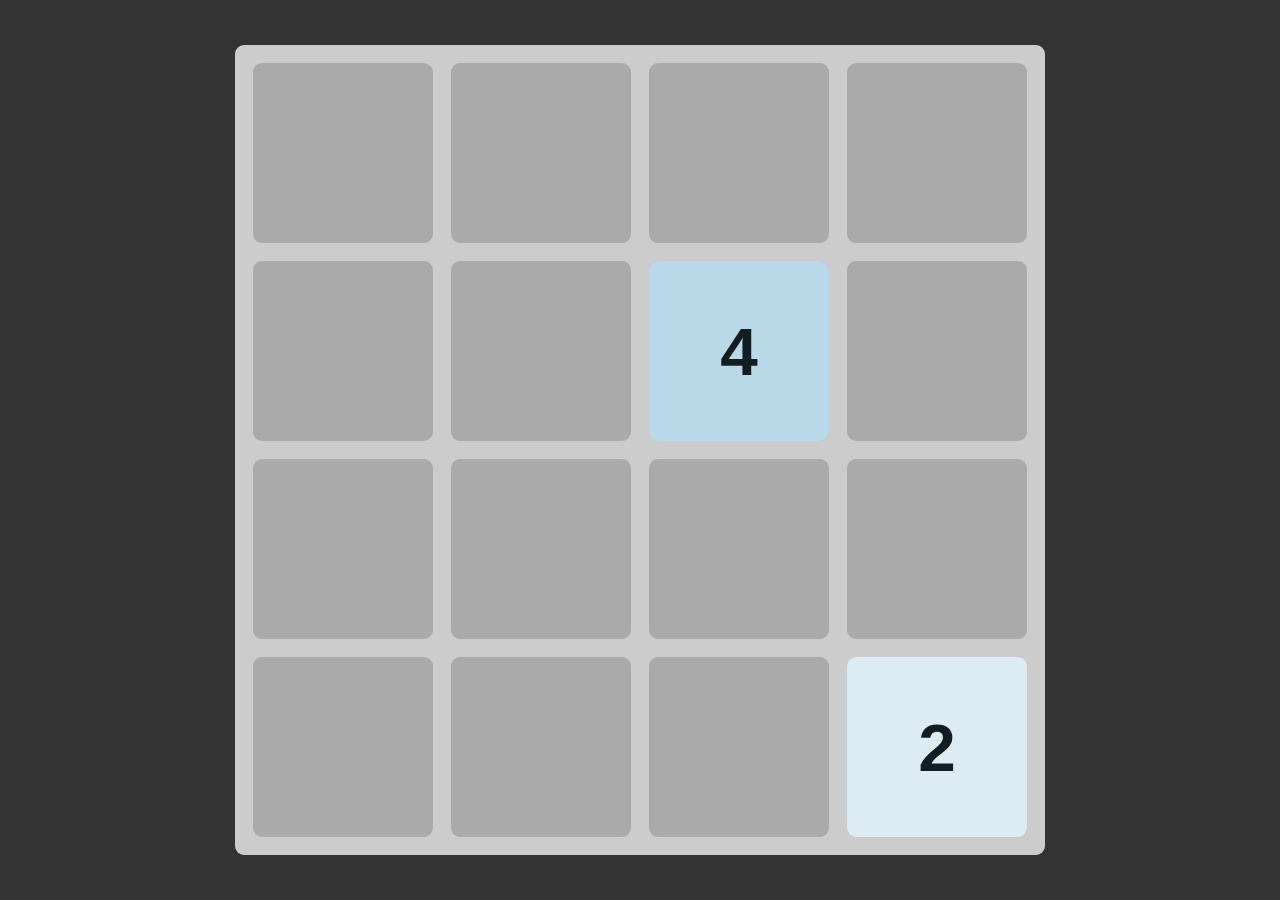
<file: 2048-HTML/index.html>
<!DOCTYPE html>
<html lang="en">
  <head>
    <meta charset="UTF-8" />
    <meta http-equiv="X-UA-Compatible" content="IE=edge" />
    <meta name="viewport" content="width=device-width, initial-scale=1.0" />
    <title>2048</title>
    <link rel="stylesheet" type="text/css" href="index.css" />
    <script src="index.js" type="module" defer></script>
  </head>
  <body>
    <div id="game-borard">
    </div>
  </body>
</html>
</file>
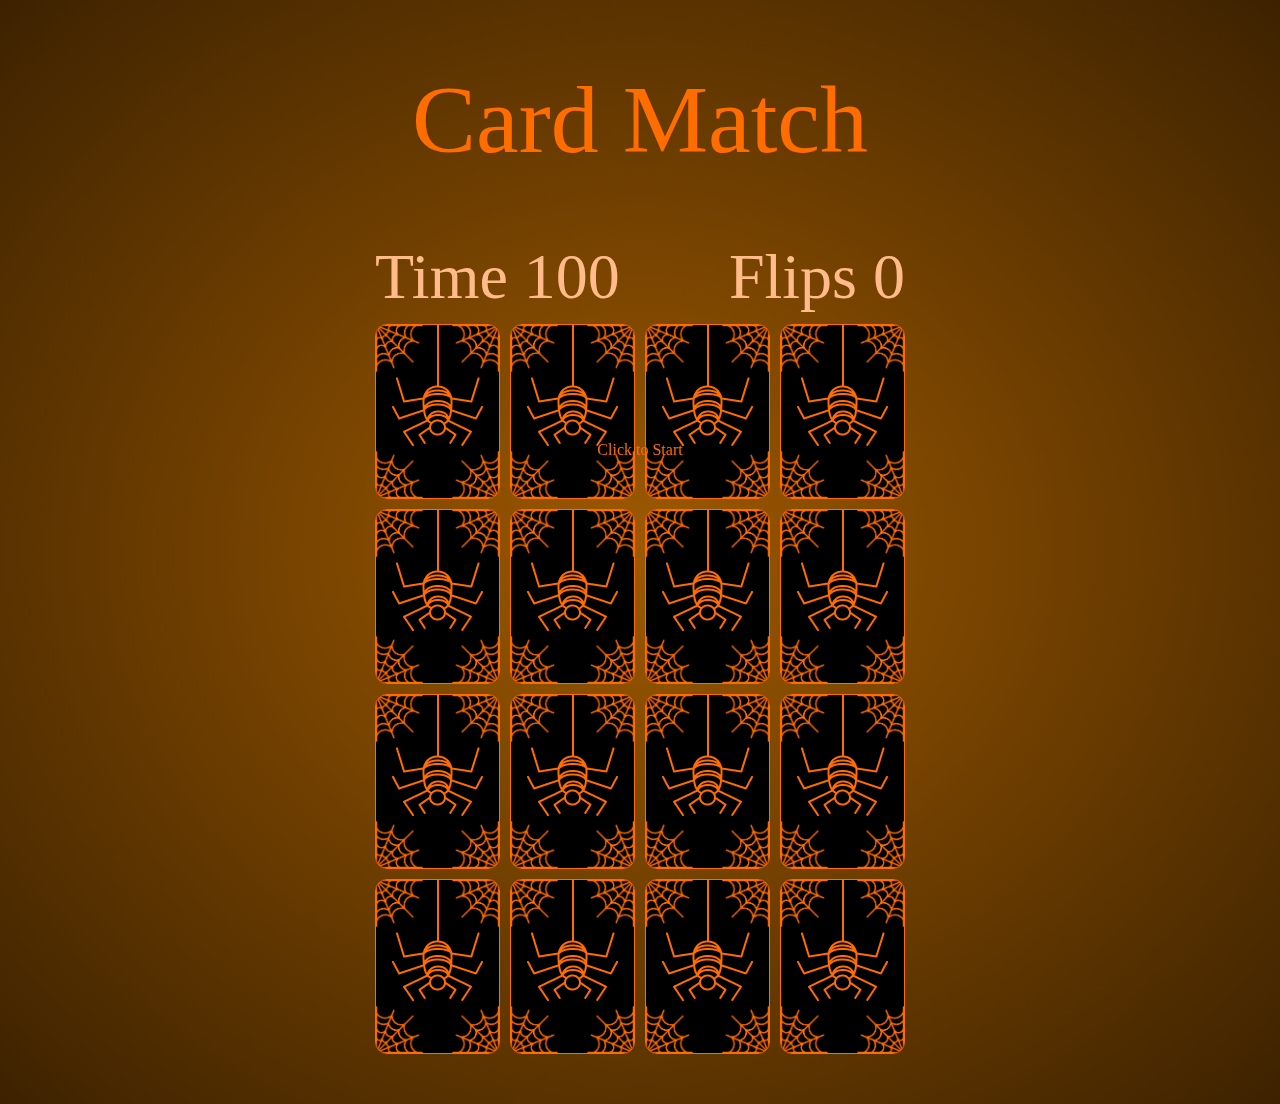
<file: card-matching/index.html>
<!DOCTYPE html>
<html lang="en">

<head>
    <meta charset="UTF-8">
    <meta http-equiv="X-UA-Compatible" content="IE=edge">
    <meta name="viewport" content="width=device-width, initial-scale=1.0">
    <title>Card Match</title>
    <link rel="stylesheet" href="./style.css">
    <script src="./script.js" async></script>
</head>

<body>
    <h1 class="page-title">Card Match</h1>
    <div class="overlay-text visible">
        Click to Start
    </div>
    <div id="game-over-text" class="overlay-text">
        Game Over
        <span class="overlay-text-small">Click to Restart</span>
    </div>
    <div id="victory-text" class="overlay-text">
        VICTORY
        <span class="overlay-text-small">Click to Restart</span>
    </div>
    <div class="game-container">
        <div class="game-info-container">
            <div class="game-info">Time <span id="time-remaining">100</span></div>
            <div class="game-info">Flips <span id="flips">0</span></div>
        </div>
        <div class="card">
            <div class="card-back card-face">
                <img src="Assets/Images/Cobweb.png"
                    class="cob-web cob-web-top-left">
                <img src="Assets/Images/Cobweb.png"
                    class="cob-web cob-web-top-right">
                <img src="Assets/Images/Cobweb.png"
                    class="cob-web cob-web-bottom-left">
                <img src="Assets/Images/Cobweb.png"
                    class="cob-web cob-web-bottom-right">
                <img src="Assets/Images/Spider.png"
                    class="spider">
            </div>
            <div class="card-front card-face">
                <img src="Assets/Images/CobwebGrey.png"
                    class="cob-web cob-web-top-left">
                <img src="Assets/Images/CobwebGrey.png"
                    class="cob-web cob-web-top-right">
                <img src="Assets/Images/CobwebGrey.png"
                    class="cob-web cob-web-bottom-left">
                <img src="Assets/Images/CobwebGrey.png"
                    class="cob-web cob-web-bottom-right">
                <img src="Assets/Images/Bat.png"
                    class="card-value">
            </div>
        </div>
        <div class="card">
            <div class="card-back card-face">
                <img src="Assets/Images/Cobweb.png"
                    class="cob-web cob-web-top-left">
                <img src="Assets/Images/Cobweb.png"
                    class="cob-web cob-web-top-right">
                <img src="Assets/Images/Cobweb.png"
                    class="cob-web cob-web-bottom-left">
                <img src="Assets/Images/Cobweb.png"
                    class="cob-web cob-web-bottom-right">
                <img src="Assets/Images/Spider.png"
                    class="spider">
            </div>
            <div class="card-front card-face">
                <img src="Assets/Images/CobwebGrey.png"
                    class="cob-web cob-web-top-left">
                <img src="Assets/Images/CobwebGrey.png"
                    class="cob-web cob-web-top-right">
                <img src="Assets/Images/CobwebGrey.png"
                    class="cob-web cob-web-bottom-left">
                <img src="Assets/Images/CobwebGrey.png"
                    class="cob-web cob-web-bottom-right">
                <img src="Assets/Images/Bat.png"
                    class="card-value">
            </div>
        </div>
        <div class="card">
            <div class="card-back card-face">
                <img src="Assets/Images/Cobweb.png"
                    class="cob-web cob-web-top-left">
                <img src="Assets/Images/Cobweb.png"
                    class="cob-web cob-web-top-right">
                <img src="Assets/Images/Cobweb.png"
                    class="cob-web cob-web-bottom-left">
                <img src="Assets/Images/Cobweb.png"
                    class="cob-web cob-web-bottom-right">
                <img src="Assets/Images/Spider.png"
                    class="spider">
            </div>
            <div class="card-front card-face">
                <img src="Assets/Images/CobwebGrey.png"
                    class="cob-web cob-web-top-left">
                <img src="Assets/Images/CobwebGrey.png"
                    class="cob-web cob-web-top-right">
                <img src="Assets/Images/CobwebGrey.png"
                    class="cob-web cob-web-bottom-left">
                <img src="Assets/Images/CobwebGrey.png"
                    class="cob-web cob-web-bottom-right">
                <img src="Assets/Images/Bones.png"
                    class="card-value">
            </div>
        </div>
        <div class="card">
            <div class="card-back card-face">
                <img src="Assets/Images/Cobweb.png"
                    class="cob-web cob-web-top-left">
                <img src="Assets/Images/Cobweb.png"
                    class="cob-web cob-web-top-right">
                <img src="Assets/Images/Cobweb.png"
                    class="cob-web cob-web-bottom-left">
                <img src="Assets/Images/Cobweb.png"
                    class="cob-web cob-web-bottom-right">
                <img src="Assets/Images/Spider.png"
                    class="spider">
            </div>
            <div class="card-front card-face">
                <img src="Assets/Images/CobwebGrey.png"
                    class="cob-web cob-web-top-left">
                <img src="Assets/Images/CobwebGrey.png"
                    class="cob-web cob-web-top-right">
                <img src="Assets/Images/CobwebGrey.png"
                    class="cob-web cob-web-bottom-left">
                <img src="Assets/Images/CobwebGrey.png"
                    class="cob-web cob-web-bottom-right">
                <img src="Assets/Images/Bones.png"
                    class="card-value">
            </div>
        </div>
        <div class="card">
            <div class="card-back card-face">
                <img src="Assets/Images/Cobweb.png"
                    class="cob-web cob-web-top-left">
                <img src="Assets/Images/Cobweb.png"
                    class="cob-web cob-web-top-right">
                <img src="Assets/Images/Cobweb.png"
                    class="cob-web cob-web-bottom-left">
                <img src="Assets/Images/Cobweb.png"
                    class="cob-web cob-web-bottom-right">
                <img src="Assets/Images/Spider.png"
                    class="spider">
            </div>
            <div class="card-front card-face">
                <img src="Assets/Images/CobwebGrey.png"
                    class="cob-web cob-web-top-left">
                <img src="Assets/Images/CobwebGrey.png"
                    class="cob-web cob-web-top-right">
                <img src="Assets/Images/CobwebGrey.png"
                    class="cob-web cob-web-bottom-left">
                <img src="Assets/Images/CobwebGrey.png"
                    class="cob-web cob-web-bottom-right">
                <img src="Assets/Images/Skull.png"
                    class="card-value">
            </div>
        </div>
        <div class="card">
            <div class="card-back card-face">
                <img src="Assets/Images/Cobweb.png"
                    class="cob-web cob-web-top-left">
                <img src="Assets/Images/Cobweb.png"
                    class="cob-web cob-web-top-right">
                <img src="Assets/Images/Cobweb.png"
                    class="cob-web cob-web-bottom-left">
                <img src="Assets/Images/Cobweb.png"
                    class="cob-web cob-web-bottom-right">
                <img src="Assets/Images/Spider.png"
                    class="spider">
            </div>
            <div class="card-front card-face">
                <img src="Assets/Images/CobwebGrey.png"
                    class="cob-web cob-web-top-left">
                <img src="Assets/Images/CobwebGrey.png"
                    class="cob-web cob-web-top-right">
                <img src="Assets/Images/CobwebGrey.png"
                    class="cob-web cob-web-bottom-left">
                <img src="Assets/Images/CobwebGrey.png"
                    class="cob-web cob-web-bottom-right">
                <img src="Assets/Images/Skull.png"
                    class="card-value">
            </div>
        </div>
        <div class="card">
            <div class="card-back card-face">
                <img src="Assets/Images/Cobweb.png"
                    class="cob-web cob-web-top-left">
                <img src="Assets/Images/Cobweb.png"
                    class="cob-web cob-web-top-right">
                <img src="Assets/Images/Cobweb.png"
                    class="cob-web cob-web-bottom-left">
                <img src="Assets/Images/Cobweb.png"
                    class="cob-web cob-web-bottom-right">
                <img src="Assets/Images/Spider.png"
                    class="spider">
            </div>
            <div class="card-front card-face">
                <img src="Assets/Images/CobwebGrey.png"
                    class="cob-web cob-web-top-left">
                <img src="Assets/Images/CobwebGrey.png"
                    class="cob-web cob-web-top-right">
                <img src="Assets/Images/CobwebGrey.png"
                    class="cob-web cob-web-bottom-left">
                <img src="Assets/Images/CobwebGrey.png"
                    class="cob-web cob-web-bottom-right">
                <img src="Assets/Images/Cauldron.png"
                    class="card-value">
            </div>
        </div>
        <div class="card">
            <div class="card-back card-face">
                <img src="Assets/Images/Cobweb.png"
                    class="cob-web cob-web-top-left">
                <img src="Assets/Images/Cobweb.png"
                    class="cob-web cob-web-top-right">
                <img src="Assets/Images/Cobweb.png"
                    class="cob-web cob-web-bottom-left">
                <img src="Assets/Images/Cobweb.png"
                    class="cob-web cob-web-bottom-right">
                <img src="Assets/Images/Spider.png"
                    class="spider">
            </div>
            <div class="card-front card-face">
                <img src="Assets/Images/CobwebGrey.png"
                    class="cob-web cob-web-top-left">
                <img src="Assets/Images/CobwebGrey.png"
                    class="cob-web cob-web-top-right">
                <img src="Assets/Images/CobwebGrey.png"
                    class="cob-web cob-web-bottom-left">
                <img src="Assets/Images/CobwebGrey.png"
                    class="cob-web cob-web-bottom-right">
                <img src="Assets/Images/Cauldron.png"
                    class="card-value">
            </div>
        </div>
        <div class="card">
            <div class="card-back card-face">
                <img src="Assets/Images/Cobweb.png"
                    class="cob-web cob-web-top-left">
                <img src="Assets/Images/Cobweb.png"
                    class="cob-web cob-web-top-right">
                <img src="Assets/Images/Cobweb.png"
                    class="cob-web cob-web-bottom-left">
                <img src="Assets/Images/Cobweb.png"
                    class="cob-web cob-web-bottom-right">
                <img src="Assets/Images/Spider.png"
                    class="spider">
            </div>
            <div class="card-front card-face">
                <img src="Assets/Images/CobwebGrey.png"
                    class="cob-web cob-web-top-left">
                <img src="Assets/Images/CobwebGrey.png"
                    class="cob-web cob-web-top-right">
                <img src="Assets/Images/CobwebGrey.png"
                    class="cob-web cob-web-bottom-left">
                <img src="Assets/Images/CobwebGrey.png"
                    class="cob-web cob-web-bottom-right">
                <img src="Assets/Images/Dracula.png"
                    class="card-value">
            </div>
        </div>
        <div class="card">
            <div class="card-back card-face">
                <img src="Assets/Images/Cobweb.png"
                    class="cob-web cob-web-top-left">
                <img src="Assets/Images/Cobweb.png"
                    class="cob-web cob-web-top-right">
                <img src="Assets/Images/Cobweb.png"
                    class="cob-web cob-web-bottom-left">
                <img src="Assets/Images/Cobweb.png"
                    class="cob-web cob-web-bottom-right">
                <img src="Assets/Images/Spider.png"
                    class="spider">
            </div>
            <div class="card-front card-face">
                <img src="Assets/Images/CobwebGrey.png"
                    class="cob-web cob-web-top-left">
                <img src="Assets/Images/CobwebGrey.png"
                    class="cob-web cob-web-top-right">
                <img src="Assets/Images/CobwebGrey.png"
                    class="cob-web cob-web-bottom-left">
                <img src="Assets/Images/CobwebGrey.png"
                    class="cob-web cob-web-bottom-right">
                <img src="Assets/Images/Dracula.png"
                    class="card-value">
            </div>
        </div>
        <div class="card">
            <div class="card-back card-face">
                <img src="Assets/Images/Cobweb.png"
                    class="cob-web cob-web-top-left">
                <img src="Assets/Images/Cobweb.png"
                    class="cob-web cob-web-top-right">
                <img src="Assets/Images/Cobweb.png"
                    class="cob-web cob-web-bottom-left">
                <img src="Assets/Images/Cobweb.png"
                    class="cob-web cob-web-bottom-right">
                <img src="Assets/Images/Spider.png"
                    class="spider">
            </div>
            <div class="card-front card-face">
                <img src="Assets/Images/CobwebGrey.png"
                    class="cob-web cob-web-top-left">
                <img src="Assets/Images/CobwebGrey.png"
                    class="cob-web cob-web-top-right">
                <img src="Assets/Images/CobwebGrey.png"
                    class="cob-web cob-web-bottom-left">
                <img src="Assets/Images/CobwebGrey.png"
                    class="cob-web cob-web-bottom-right">
                <img src="Assets/Images/Eye.png"
                    class="card-value">
            </div>
        </div>
        <div class="card">
            <div class="card-back card-face">
                <img src="Assets/Images/Cobweb.png"
                    class="cob-web cob-web-top-left">
                <img src="Assets/Images/Cobweb.png"
                    class="cob-web cob-web-top-right">
                <img src="Assets/Images/Cobweb.png"
                    class="cob-web cob-web-bottom-left">
                <img src="Assets/Images/Cobweb.png"
                    class="cob-web cob-web-bottom-right">
                <img src="Assets/Images/Spider.png"
                    class="spider">
            </div>
            <div class="card-front card-face">
                <img src="Assets/Images/CobwebGrey.png"
                    class="cob-web cob-web-top-left">
                <img src="Assets/Images/CobwebGrey.png"
                    class="cob-web cob-web-top-right">
                <img src="Assets/Images/CobwebGrey.png"
                    class="cob-web cob-web-bottom-left">
                <img src="Assets/Images/CobwebGrey.png"
                    class="cob-web cob-web-bottom-right">
                <img src="Assets/Images/Eye.png"
                    class="card-value">
            </div>
        </div>
        <div class="card">
            <div class="card-back card-face">
                <img src="Assets/Images/Cobweb.png"
                    class="cob-web cob-web-top-left">
                <img src="Assets/Images/Cobweb.png"
                    class="cob-web cob-web-top-right">
                <img src="Assets/Images/Cobweb.png"
                    class="cob-web cob-web-bottom-left">
                <img src="Assets/Images/Cobweb.png"
                    class="cob-web cob-web-bottom-right">
                <img src="Assets/Images/Spider.png"
                    class="spider">
            </div>
            <div class="card-front card-face">
                <img src="Assets/Images/CobwebGrey.png"
                    class="cob-web cob-web-top-left">
                <img src="Assets/Images/CobwebGrey.png"
                    class="cob-web cob-web-top-right">
                <img src="Assets/Images/CobwebGrey.png"
                    class="cob-web cob-web-bottom-left">
                <img src="Assets/Images/CobwebGrey.png"
                    class="cob-web cob-web-bottom-right">
                <img src="Assets/Images/Ghost.png"
                    class="card-value">
            </div>
        </div>
        <div class="card">
            <div class="card-back card-face">
                <img src="Assets/Images/Cobweb.png"
                    class="cob-web cob-web-top-left">
                <img src="Assets/Images/Cobweb.png"
                    class="cob-web cob-web-top-right">
                <img src="Assets/Images/Cobweb.png"
                    class="cob-web cob-web-bottom-left">
                <img src="Assets/Images/Cobweb.png"
                    class="cob-web cob-web-bottom-right">
                <img src="Assets/Images/Spider.png"
                    class="spider">
            </div>
            <div class="card-front card-face">
                <img src="Assets/Images/CobwebGrey.png"
                    class="cob-web cob-web-top-left">
                <img src="Assets/Images/CobwebGrey.png"
                    class="cob-web cob-web-top-right">
                <img src="Assets/Images/CobwebGrey.png"
                    class="cob-web cob-web-bottom-left">
                <img src="Assets/Images/CobwebGrey.png"
                    class="cob-web cob-web-bottom-right">
                <img src="Assets/Images/Ghost.png"
                    class="card-value">
            </div>
        </div>
        <div class="card">
            <div class="card-back card-face">
                <img src="Assets/Images/Cobweb.png"
                    class="cob-web cob-web-top-left">
                <img src="Assets/Images/Cobweb.png"
                    class="cob-web cob-web-top-right">
                <img src="Assets/Images/Cobweb.png"
                    class="cob-web cob-web-bottom-left">
                <img src="Assets/Images/Cobweb.png"
                    class="cob-web cob-web-bottom-right">
                <img src="Assets/Images/Spider.png"
                    class="spider">
            </div>
            <div class="card-front card-face">
                <img src="Assets/Images/CobwebGrey.png"
                    class="cob-web cob-web-top-left">
                <img src="Assets/Images/CobwebGrey.png"
                    class="cob-web cob-web-top-right">
                <img src="Assets/Images/CobwebGrey.png"
                    class="cob-web cob-web-bottom-left">
                <img src="Assets/Images/CobwebGrey.png"
                    class="cob-web cob-web-bottom-right">
                <img src="Assets/Images/Pumpkin.png"
                    class="card-value">
            </div>
        </div>
        <div class="card">
            <div class="card-back card-face">
                <img src="Assets/Images/Cobweb.png"
                    class="cob-web cob-web-top-left">
                <img src="Assets/Images/Cobweb.png"
                    class="cob-web cob-web-top-right">
                <img src="Assets/Images/Cobweb.png"
                    class="cob-web cob-web-bottom-left">
                <img src="Assets/Images/Cobweb.png"
                    class="cob-web cob-web-bottom-right">
                <img src="Assets/Images/Spider.png"
                    class="spider">
            </div>
            <div class="card-front card-face">
                <img src="Assets/Images/CobwebGrey.png"
                    class="cob-web cob-web-top-left">
                <img src="Assets/Images/CobwebGrey.png"
                    class="cob-web cob-web-top-right">
                <img src="Assets/Images/CobwebGrey.png"
                    class="cob-web cob-web-bottom-left">
                <img src="Assets/Images/CobwebGrey.png"
                    class="cob-web cob-web-bottom-right">
                <img src="Assets/Images/Pumpkin.png"
                    class="card-value">
            </div>
        </div>
    </div>

</body>

</html>
</file>
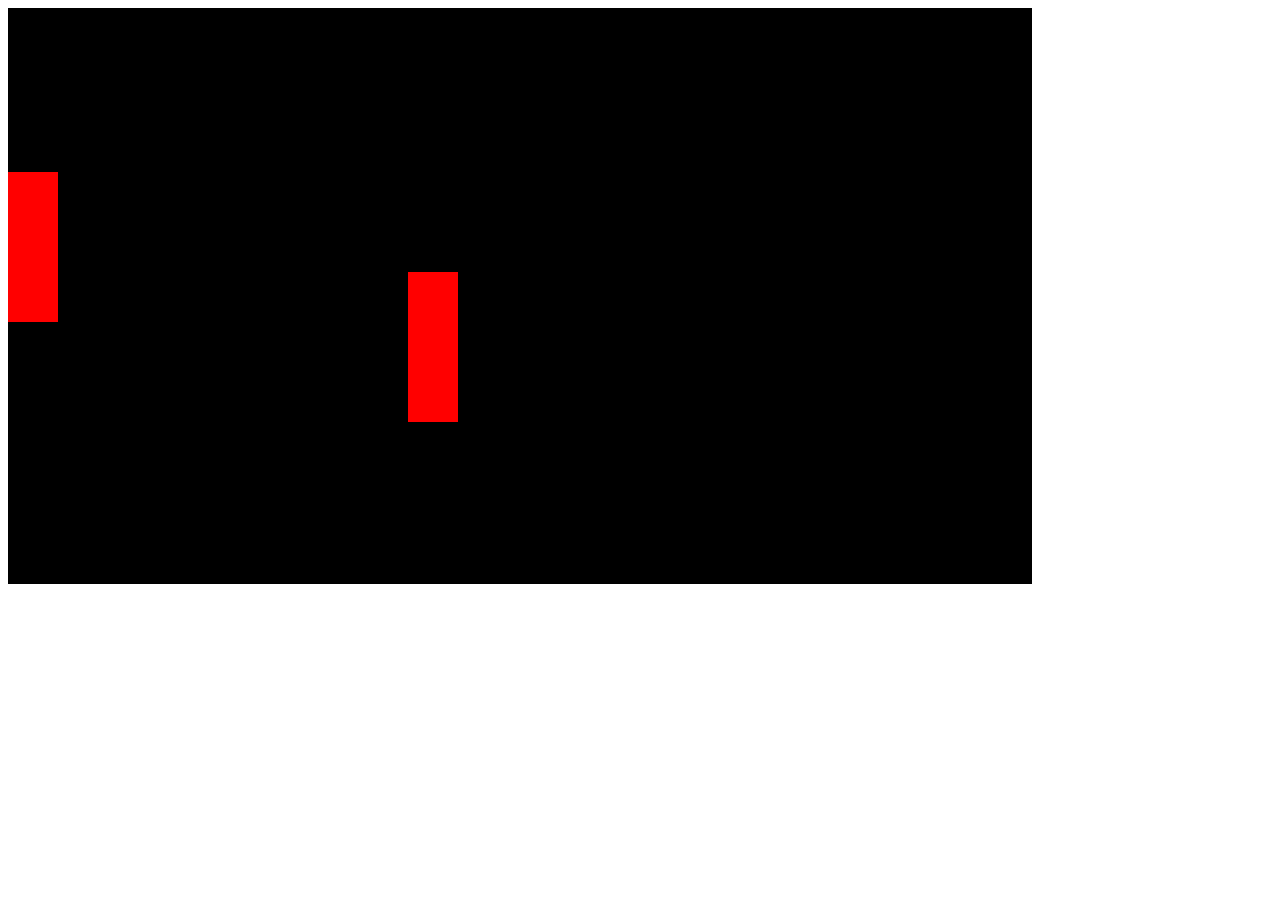
<file: fighting/index.html>
<!DOCTYPE html>
<html lang="en">
<head>
    <meta charset="UTF-8">
    <meta http-equiv="X-UA-Compatible" content="IE=edge">
    <meta name="viewport" content="width=device-width, initial-scale=1.0">
    <title>fighting</title>
</head>
<body>
    <canvas></canvas>
    <script src="index.js"></script>
</body>
</html>
</file>
<file: 2048-HTML/index.css>
*,
*::before,
*::after {
  box-sizing: border-box;
  font-family: Arial;
}
body {
  background-color: #333;
  display: flex;
  justify-content: center;
  align-items: center;
  height: 100vh;
  margin: 0;
  font-size: 7.5vmin;
}
#game-borard {
  /* --grid-size: 4;
  --cell-size: 20vmin;
  --cell-gap: 2vmin; */
  display: grid;
  grid-template-columns: repeat(var(--grid-size), var(--cell-size));
  grid-template-rows: repeat(var(--grid-size), var(--cell-size));
  background-color: #ccc;
  gap: var(--cell-gap);
  border-radius: 1vmin;
  padding: var(--cell-gap);
  position: relative;
}
.cell {
  background-color: #aaa;
  border-radius: 1vmin;
}

.title {
  --x: 1;
  --y: 0;
  --background-lightness: 80%;
  --text-lightness:20%;
  position: absolute;
  display: flex;
  justify-content: center;
  align-items: center;
  width: var(--cell-size);
  height: var(--cell-size);
  background-color: red;
  border-radius: 1vmin;
  top: calc(var(--y) * (var(--cell-size) + var(--cell-gap)) + var(--cell-gap));
  left: calc(var(--x) * (var(--cell-size) + var(--cell-gap)) + var(--cell-gap));
  font-weight: bold;
  background-color: hsl(200, 50%, var(--background-lightness));
  color: hsl(200, 25%, var(--text-lightness));
  animation: show 200ms ease-in-out;
  transition: 100ms ease-in-out;
}
@keyframes show{
  0%{
    opacity: .5;
    transform: scale(0)
  }
}
</file>
<file: card-matching/style.css>
@font-face {
  font-family: "Creepy";
  src: url("https://raw.githubusercontent.com/WebDevSimplified/Mix-Or-Match/master/Assets/Fonts/Creepy.woff?raw=true")
      format("woff"),
    url("https://raw.githubusercontent.com/WebDevSimplified/Mix-Or-Match/master/Assets/Fonts/Creepy.woff2?raw=true")
      format("woff2");
}

@font-face {
  font-family: "Lunacy";
  src: url("https://raw.githubusercontent.com/WebDevSimplified/Mix-Or-Match/master/Assets/Fonts/Lunacy.woff")
      format("woff"),
    url("https://raw.githubusercontent.com/WebDevSimplified/Mix-Or-Match/master/Assets/Fonts/Lunacy.woff2")
      format("woff2");
}

* {
  box-sizing: border-box;
}
html {
  min-height: 100vh;
  cursor: url("https://raw.githubusercontent.com/WebDevSimplified/Mix-Or-Match/master/Assets/Cursors/Ghost.cur"),
    auto;
}
body {
  margin: 0;
  background: radial-gradient(#9d5900, #3d2200);
}

.page-title {
  color: #ff6d00;
  font-family: Creepy, serif;
  font-weight: normal;
  text-align: center;
  font-size: 6em;
}
.game-info-container {
  grid-column: 1/-1;
  display: flex;
  justify-content: space-between;
}
.game-info {
  font-family: Lunacy, serif;
  color: #ffbb89;
  font-size: 4em;
}
.game-container {
  display: grid;
  grid-template-columns: repeat(4, auto);
  grid-gap: 10px;
  margin: 50px;
  justify-content: center;
  perspective: 500px;
}
.card {
  position: relative;
  height: 175px;
  width: 125px;
}
.card:hover {
  cursor: url("https://raw.githubusercontent.com/WebDevSimplified/Mix-Or-Match/master/Assets/Cursors/GhostHover.cur"),
    auto;
}
.card-face {
  position: absolute;
  width: 100%;
  height: 100%;
  display: flex;
  justify-content: center;
  align-items: center;
  overflow: hidden;
  backface-visibility: hidden;
  border-radius: 12px;
  border-width: 1px;
  border-style: solid;
  transition: transform 500ms ease-in-out;
}
.card.visible .card-back {
  transform: rotateY(-180deg);
}
.card.visible .card-front {
  transform: rotateY(0);
}
.card.matched .card-value {
  animation: dance 1s linear infinite 500ms;
}
.overlay-text {
  display: none;
  position: fixed;
  top: 0;
  left: 0;
  right: 0;
  bottom: 0;
  justify-content: center;
  align-items: center;
  z-index: 100;
  color: #ff6d00;
  font-family: Creepy, serif;
}
.overlay-text-small {
  font-size: 0.3em;
}
.overlay-text.visible {
  display: flex;
  flex-direction: column;
  animation: overlay-grow 500ms forwards;
}
@keyframes overlay-grow {
  from {
    background-color: rgba(0, 0, 0, 0);
    font-size: 0;
  }
  to {
    background-color: rgba(0, 0, 0, 0.8);
    font-size: 10em;
  }
}
@keyframes dance {
  0%,
  100% {
    transform: rotate(0);
  }
  25% {
    transform: rotate(-30deg);
  }
  75% {
    transform: rotate(30deg);
  }
}
.card-back {
  background-color: black;
  border-color: #ff6d00;
}
.card-front {
  background-color: #ffbb89;
  border-color: #333;
  transform: rotateY(180deg);
}
.card-value {
  transition: transform 100ms ease-in-out;
  transform: scale(0.9);
}
.card-front:hover .card-value {
  transform: scale(1);
}
.cob-web {
  position: absolute;
  width: 47px;
  height: 47px;
  transition: width 100ms ease-in-out, height 100ms ease-in-out;
}
.card-face:hover .cob-web {
  width: 52px;
  height: 52px;
}
.cob-web-top-left {
  transform: rotate(270deg);
  top: 0;
  left: 0;
}
.cob-web-top-right {
  top: 0;
  right: 0;
}
.cob-web-bottom-left {
  transform: rotate(180deg);
  bottom: 0;
  left: 0;
}
.cob-web-bottom-right {
  transform: rotate(90deg);
  bottom: 0;
  right: 0;
}
.spider {
  align-self: flex-start;
  transform: translateY(-10px);
  transition: transform 100ms ease-in-out;
}
.card-back:hover .spider {
  transform: translateY(0);
}

@media (max-width: 600px) {
  .game-container {
    grid-template-columns: repeat(2, auto);
  }
  .game-info-container {
    flex-direction: column;
    align-items: center;
  }
}
</file>
